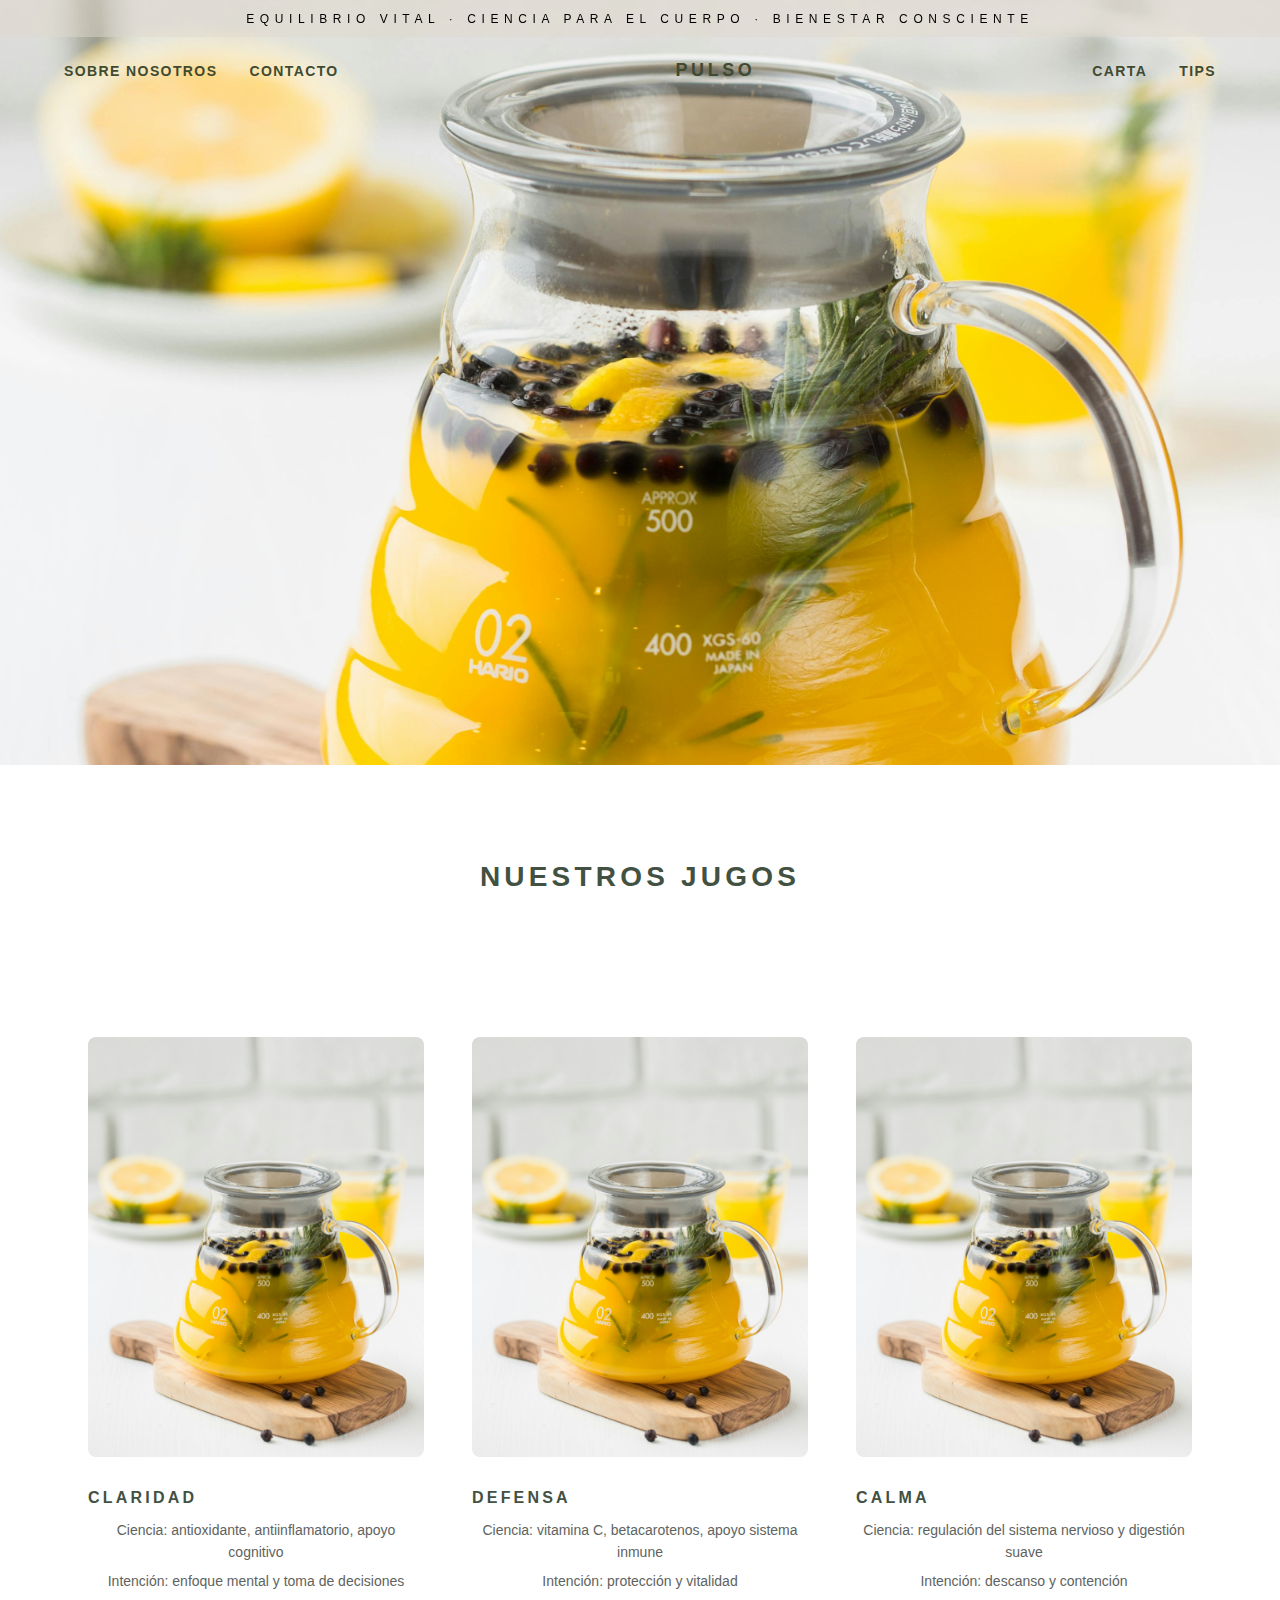
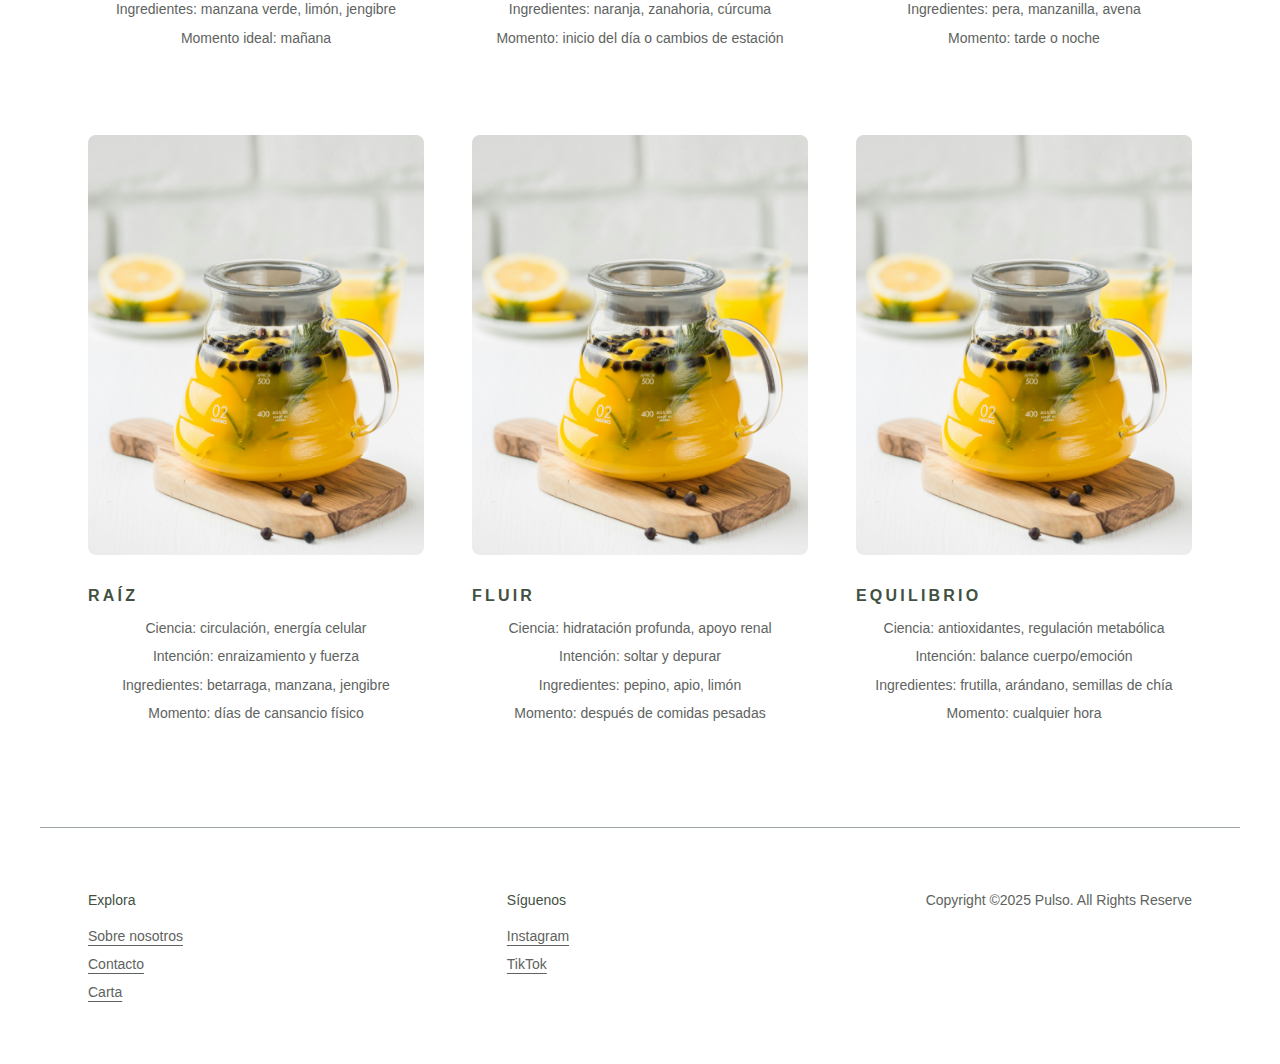
<file: pages/carta.html>
<!DOCTYPE html>
<html lang="Es">
<head>
    <meta charset="UTF-8">
    <meta name="viewport" content="width=device-width, initial-scale=1.0">
    <title>Pulso - Carta</title>
    <link rel="stylesheet" href="../css/proyecto.css">
</head>

<body>

<!-- Barra superior -->
<div class="top-bar">
    <span>Equilibrio vital · Ciencia para el cuerpo · Bienestar consciente</span>
</div>

<header class="hero">

    <!-- Menú -->
    <nav class="main-nav">
    <ul class="nav-menu">
        <li><a href="sobre-nosotros.html">Sobre Nosotros</a></li>
        <li><a href="contacto.html">Contacto</a></li>
        <li class="logo"><a href="../index.html">Pulso</a></li>
        <li><a href="#.html">Carta</a></li>
        <li><a href="tips.html">Tips</a></li>
    </ul>
    </nav>
    <!-- Imagen hero -->
    <div class="hero-image">
        <img src="../assets/pexels-myfoodie-2616171.jpg" alt="jugo de maracuya en vaso">
    </div>

</header>
    <main>
        <section class="jugos">
        <h2> Nuestros Jugos</h2>
        <article class="jugo">
            <img src="../assets/pexels-myfoodie-2616171.jpg" alt="jugo de maracuya en vaso">
            <h3>CLARIDAD</h3>
            <p>Ciencia: antioxidante, antiinflamatorio, apoyo cognitivo
            </p>
            <p>Intención: enfoque mental y toma de decisiones</p>
            <p>Ingredientes: manzana verde, limón, jengibre</p>
            <p>Momento ideal: mañana</p>
        </article>
        <article class="jugo">
            <img src="../assets/pexels-myfoodie-2616171.jpg" alt="jugo de maracuya en vaso">
            <h3>DEFENSA</h3>
            <p>Ciencia: vitamina C, betacarotenos, apoyo sistema inmune
            </p>
            <p>Intención: protección y vitalidad</p>
            <p>Ingredientes: naranja, zanahoria, cúrcuma</p>
            <p>Momento: inicio del día o cambios de estación</p>
        </article>
        <article class="jugo">
            <img src="../assets/pexels-myfoodie-2616171.jpg" alt="jugo de maracuya en vaso">
            <h3>CALMA</h3>
            <p>Ciencia: regulación del sistema nervioso y digestión suave
            </p>
            <p>Intención: descanso y contención</p>
            <p>Ingredientes: pera, manzanilla, avena</p>
            <p>Momento: tarde o noche</p>
        </article>
        <article class="jugo">
            <img src="../assets/pexels-myfoodie-2616171.jpg" alt="jugo de maracuya en vaso">
            <h3>RAÍZ</h3>
            <p>Ciencia: circulación, energía celular
            </p>
            <p>Intención: enraizamiento y fuerza</p>
            <p>Ingredientes: betarraga, manzana, jengibre</p>
            <p>Momento: días de cansancio físico</p>
        </article>
        <article class="jugo">
            <img src="../assets/pexels-myfoodie-2616171.jpg" alt="jugo de maracuya en vaso">
            <h3>FLUIR</h3>
            <p>Ciencia: hidratación profunda, apoyo renal
            </p>
            <p>Intención: soltar y depurar</p>
            <p>Ingredientes: pepino, apio, limón</p>
            <p>Momento: después de comidas pesadas</p>
        </article>
        <article class="jugo">
            <img src="../assets/pexels-myfoodie-2616171.jpg" alt="jugo de maracuya en vaso">
            <h3>EQUILIBRIO</h3>
            <p>Ciencia: antioxidantes, regulación metabólica
            </p>
            <p>Intención: balance cuerpo/emoción</p>
            <p>Ingredientes: frutilla, arándano, semillas de chía</p>
            <p>Momento: cualquier hora</p>
        </article>
        </section>
    </main>
<footer class="footer">
    <div class="footer-column">
        <h4>Explora</h4>
        <a href="../pages/sobre-nosotros.html">Sobre nosotros</a>
        <a href="../pages/contacto.html">Contacto</a>
        <a href="#">Carta</a>
    </div>

    <div class="footer-column">
        <h4>Síguenos</h4>
        <a href="#" target="_blank">Instagram</a>
        <a href="#" target="_blank">TikTok</a>
    </div>

    <div class="footer-copy">
        <p>Copyright ©2025 Pulso. All Rights Reserve</p>
    </div>

</footer>
</body>
</html>
</file>
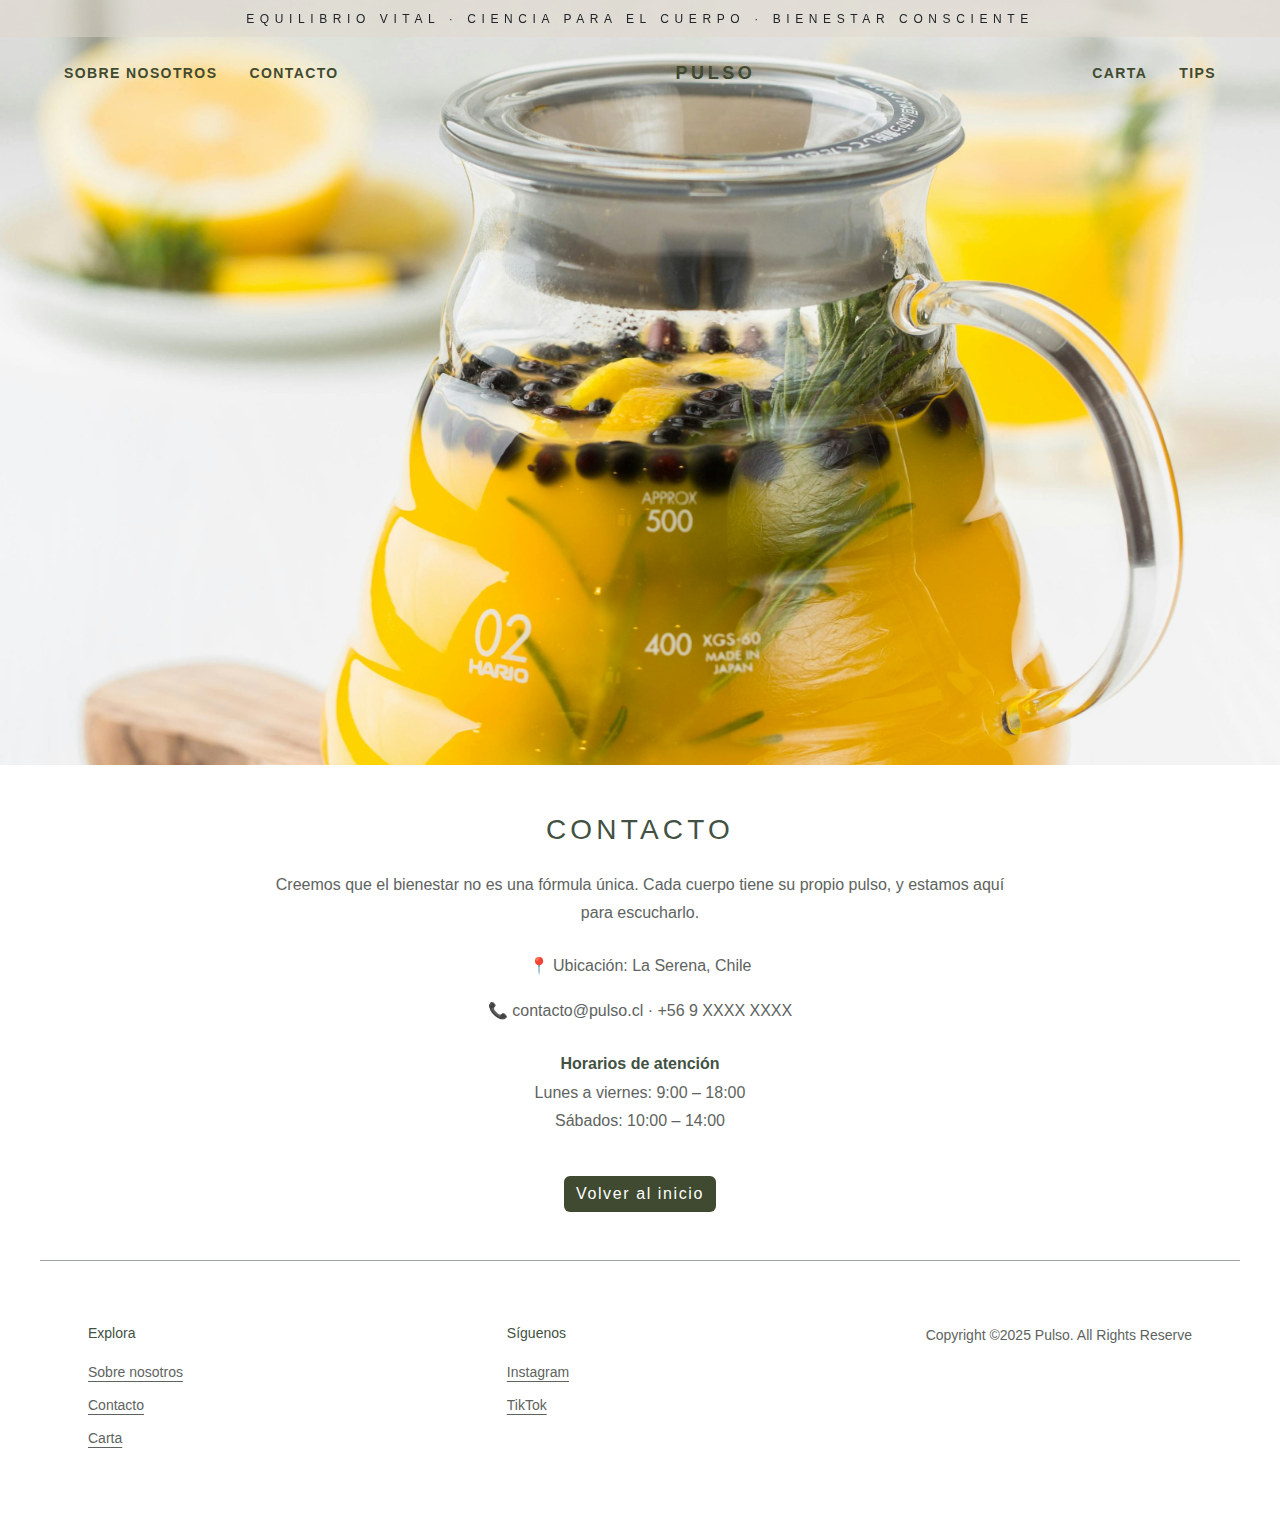
<file: pages/contacto.html>
<!DOCTYPE html>
<html lang="Es">
<head>
    <meta charset="UTF-8">
    <meta name="viewport" content="width=device-width, initial-scale=1.0">
    <title>Pulso - Contacto</title>
    <link href="https://cdn.jsdelivr.net/npm/bootstrap@5.3.2/dist/css/bootstrap.min.css" rel="stylesheet">
    <link rel="stylesheet" href="../css/proyecto.css">
</head>
<script src="https://cdn.jsdelivr.net/npm/bootstrap@5.3.2/dist/js/bootstrap.bundle.min.js"></script>

<body>

<!-- Barra superior -->
<div class="top-bar">
    <span>Equilibrio vital · Ciencia para el cuerpo · Bienestar consciente</span>
</div>

<header class="hero">

    <!-- Menú -->
<nav class="main-nav">
    <ul class="nav-menu">
        <li><a href="sobre-nosotros.html">Sobre Nosotros</a></li>
        <li><a href="contacto.html">Contacto</a></li>
        <li class="logo"><a href="../index.html">Pulso</a></li>
        <li><a href="carta.html">Carta</a></li>
        <li><a href="tips.html">Tips</a></li>
    </ul>
</nav>

    <!-- Imagen hero -->
    <div class="hero-image">
        <img src="../assets/pexels-myfoodie-2616171.jpg" alt="jugo de maracuya en vaso">
    </div>
</header>
<main>
    <section class="container py-5">
    <div class="row justify-content-center">
        <div class="col-md-8 text-center">
            <h2 class="mb-4">Contacto</h2>
            <p>Creemos que el bienestar no es una fórmula única. 
            Cada cuerpo tiene su propio pulso, y estamos aquí para escucharlo.</p>

            <p class="mt-4">📍 Ubicación: La Serena, Chile</p>
            <p>📞 contacto@pulso.cl · +56 9 XXXX XXXX</p>

            <p class="mt-4">
                <strong>Horarios de atención</strong><br>
                Lunes a viernes: 9:00 – 18:00<br>
                Sábados: 10:00 – 14:00
            </p>

            <a href="../index.html" class="btn btn-dark mt-4">Volver al inicio</a>
        </div>
    </div>
</section>

</main>
<footer class="footer">
    <div class="footer-column">
        <h4>Explora</h4>
        <a href="../pages/sobre-nosotros.html">Sobre nosotros</a>
        <a href="#">Contacto</a>
        <a href="../pages/carta.html">Carta</a>
    </div>

    <div class="footer-column">
        <h4>Síguenos</h4>
        <a href="#" target="_blank">Instagram</a>
        <a href="#" target="_blank">TikTok</a>
    </div>

    <div class="footer-copy">
        <p>Copyright ©2025 Pulso. All Rights Reserve</p>
    </div>

</footer>
</body>
</html>
</file>
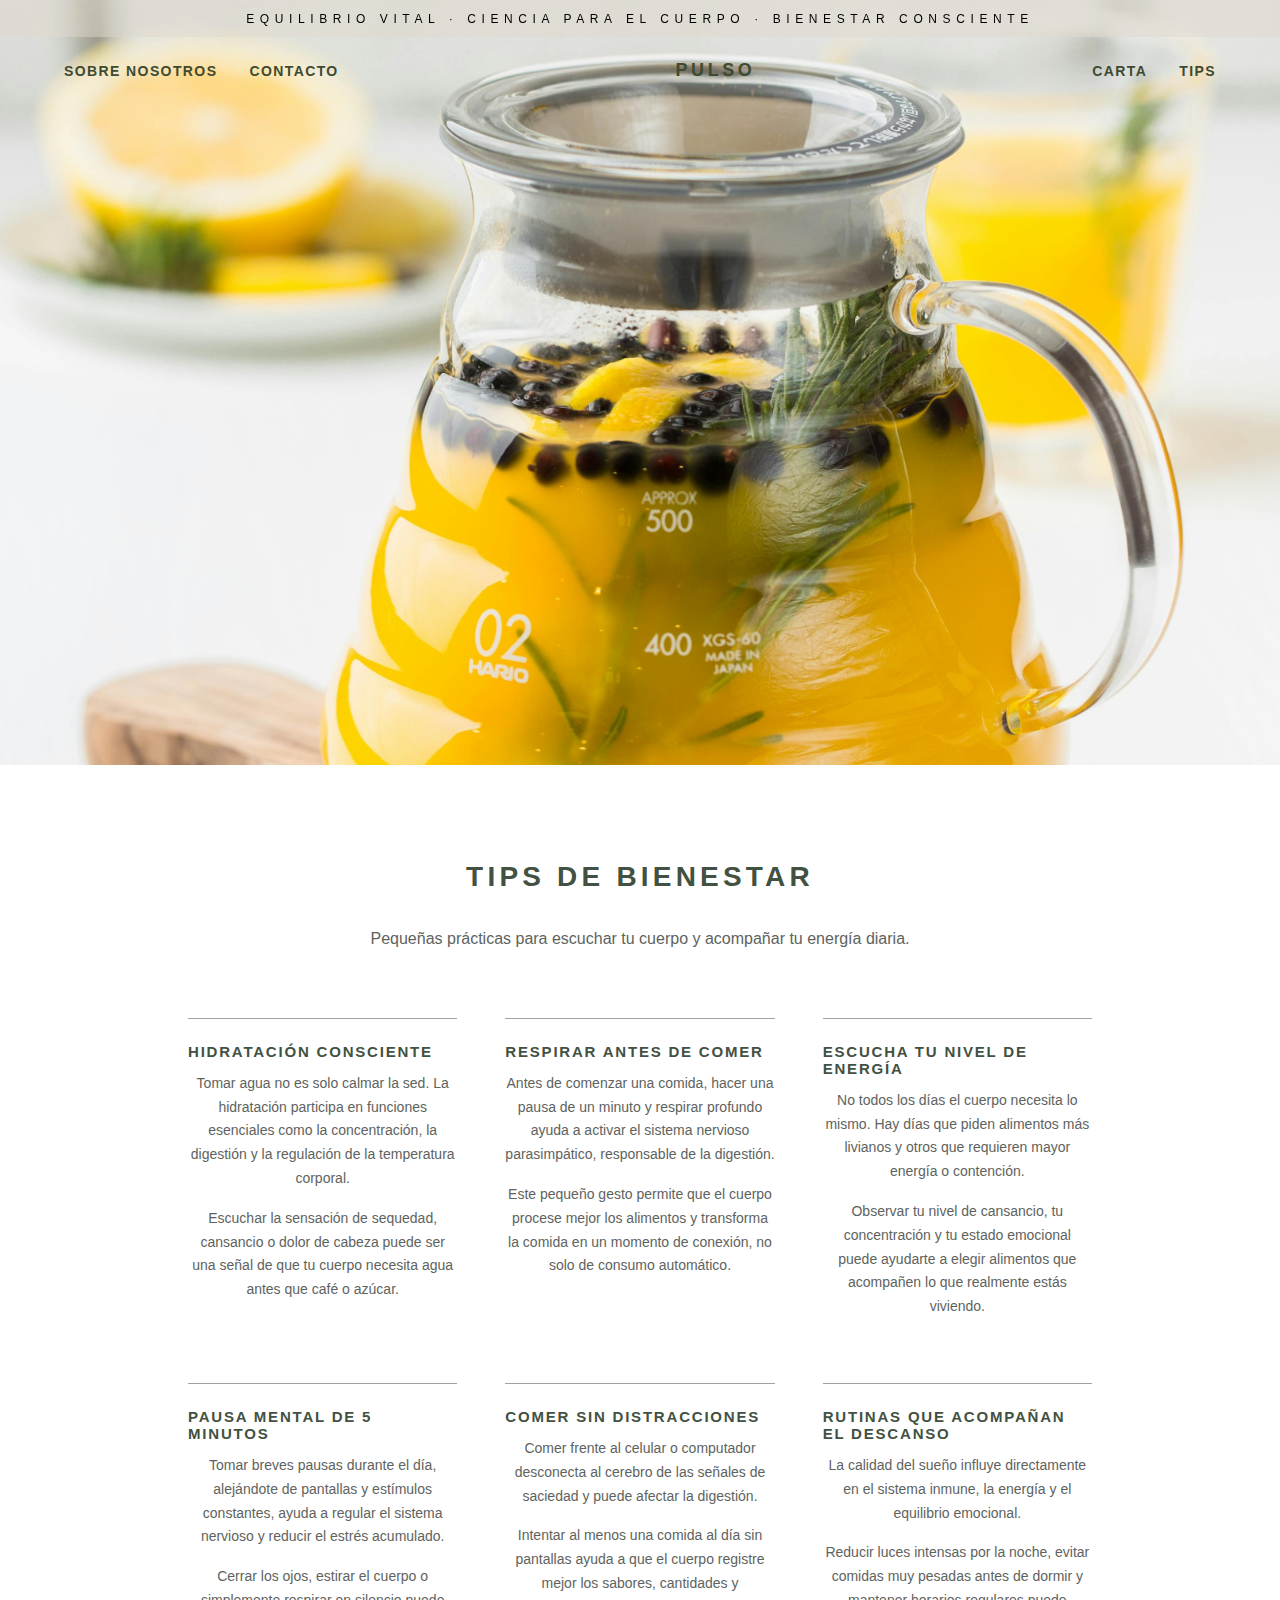
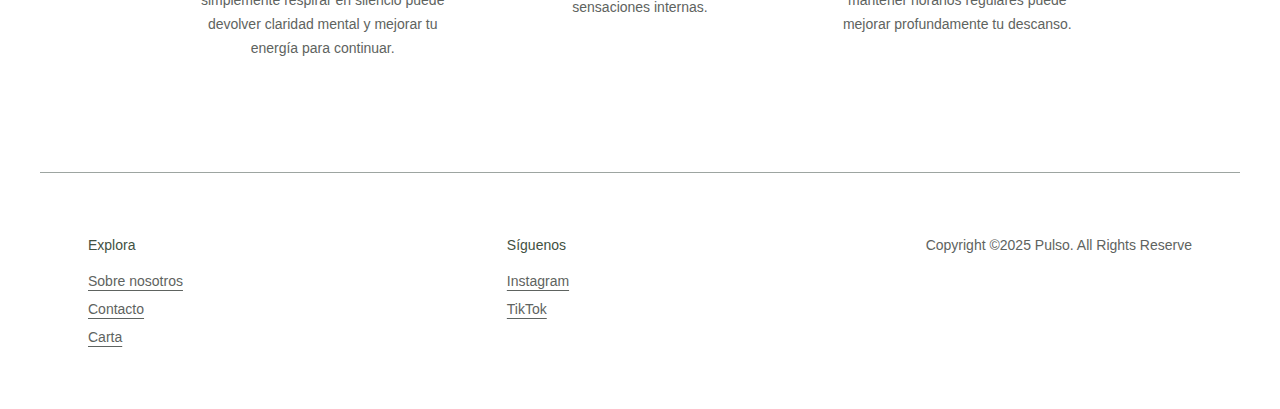
<file: pages/tips.html>
<!DOCTYPE html>
<html lang="en">
<head>
    <meta charset="UTF-8">
    <meta name="viewport" content="width=device-width, initial-scale=1.0">
    <title>Pulso - tips</title>
    <link rel="stylesheet" href="../css/proyecto.css">
</head>

<body>

<!-- Barra superior -->
<div class="top-bar">
    <span>Equilibrio vital · Ciencia para el cuerpo · Bienestar consciente</span>
</div>

<header class="hero">

    <!-- Menú -->
    <nav class="main-nav">
    <ul class="nav-menu">
        <li><a href="sobre-nosotros.html">Sobre Nosotros</a></li>
        <li><a href="contacto.html">Contacto</a></li>
        <li class="logo"><a href="../index.html">Pulso</a></li>
        <li><a href="carta.html">Carta</a></li>
        <li><a href="#.html">Tips</a></li>
    </ul>
    </nav>

    <!-- Imagen hero -->
    <div class="hero-image">
        <img src="../assets/pexels-myfoodie-2616171.jpg" alt="jugo de maracuya en vaso">
    </div>

</header>
    <main>
    <section>
        <h2>Tips de Bienestar</h2>
        <p>Pequeñas prácticas para escuchar tu cuerpo y acompañar tu energía diaria.</p>

        <div class="tips-grid">

    <article class="tip-card">
        <h3>Hidratación consciente</h3>
        <p>Tomar agua no es solo calmar la sed. La hidratación participa en funciones esenciales como la concentración, la digestión y la regulación de la temperatura corporal.</p>
        <p>Escuchar la sensación de sequedad, cansancio o dolor de cabeza puede ser una señal de que tu cuerpo necesita agua antes que café o azúcar.</p>
    </article>

    <article class="tip-card">
        <h3>Respirar antes de comer</h3>
        <p>Antes de comenzar una comida, hacer una pausa de un minuto y respirar profundo ayuda a activar el sistema nervioso parasimpático, responsable de la digestión.</p>
        <p>Este pequeño gesto permite que el cuerpo procese mejor los alimentos y transforma la comida en un momento de conexión, no solo de consumo automático.</p>
    </article>

    <article class="tip-card">
        <h3>Escucha tu nivel de energía</h3>
        <p>No todos los días el cuerpo necesita lo mismo. Hay días que piden alimentos más livianos y otros que requieren mayor energía o contención.</p>
        <p>Observar tu nivel de cansancio, tu concentración y tu estado emocional puede ayudarte a elegir alimentos que acompañen lo que realmente estás viviendo.</p>
    </article>

    <article class="tip-card">
        <h3>Pausa mental de 5 minutos</h3>
        <p>Tomar breves pausas durante el día, alejándote de pantallas y estímulos constantes, ayuda a regular el sistema nervioso y reducir el estrés acumulado.</p>
        <p>Cerrar los ojos, estirar el cuerpo o simplemente respirar en silencio puede devolver claridad mental y mejorar tu energía para continuar.</p>
    </article>

    <article class="tip-card">
        <h3>Comer sin distracciones</h3>
        <p>Comer frente al celular o computador desconecta al cerebro de las señales de saciedad y puede afectar la digestión.</p>
        <p>Intentar al menos una comida al día sin pantallas ayuda a que el cuerpo registre mejor los sabores, cantidades y sensaciones internas.</p>
    </article>

    <article class="tip-card">
        <h3>Rutinas que acompañan el descanso</h3>
        <p>La calidad del sueño influye directamente en el sistema inmune, la energía y el equilibrio emocional.</p>
        <p>Reducir luces intensas por la noche, evitar comidas muy pesadas antes de dormir y mantener horarios regulares puede mejorar profundamente tu descanso.</p>
    </article>

</div>

    </section>
</main>

<footer class="footer">
    <div class="footer-column">
        <h4>Explora</h4>
        <a href="../pages/sobre-nosotros.html">Sobre nosotros</a>
        <a href="../pages/contacto.html">Contacto</a>
        <a href="../pages/carta.html">Carta</a>
    </div>

    <div class="footer-column">
        <h4>Síguenos</h4>
        <a href="#" target="_blank">Instagram</a>
        <a href="#" target="_blank">TikTok</a>
    </div>

    <div class="footer-copy">
        <p>Copyright ©2025 Pulso. All Rights Reserve</p>
    </div>

</footer>
</body>
</html>
</file>
<file: css/proyecto.css>
* {
    margin: 0;
    padding: 0;
    box-sizing: border-box;
}
/* Bootstrap */
.btn-dark {
    background-color: #404A30;
    border: none;
    letter-spacing: 0.1em;
}

.btn-dark:hover {
    background-color: #2f3524;
}
body {
    font-family: sans-serif;
}
main section {
    max-width: 1000px;
    margin: 0 auto;
    padding: 96px 48px;
}

main h2 {
    font-size: 28px;
    letter-spacing: 0.15em;
    text-transform: uppercase;
    color: #425142;
    margin-bottom: 32px;
    text-align: center;
}

main p {
    font-size: 16px;
    line-height: 1.8;
    color: #5E6360;
    margin-bottom: 16px;
    text-align: center;
}
main section p strong {
    color: #425142;
}
main section img {
    width: 100%;
    max-width: 900px;
    height: 420px;
    object-fit: cover;
    border-radius: 8px;
    display: block;
    margin: 32px auto;
}

/* HERO */
.hero {
    position: relative;
}

/* NAV */
.main-nav {
    position: absolute;
    top: 60px;
    left: 0;
    width: 100%;
    padding: 0 48px;
    z-index: 10;
}

.nav-menu {
    list-style: none;
    display: flex;
    align-items: center;
    justify-content: space-between;
    padding: 0;
    margin: 0;
}

.nav-menu li {
    display: flex;
    align-items: center;
}

.nav-menu li:not(.logo) {
    margin: 0 16px;
}

.nav-menu .logo {
    margin: 0 auto;
}

.main-nav a {
    text-decoration: none;
    font-size: 14px;
    letter-spacing: 0.1em;
    text-transform: uppercase;
    color: #404A30;
    font-weight: 700;
}

.nav-menu .logo a {
    font-size: 18px;
    letter-spacing: 0.2em;
}

/* IMAGEN */
.hero-image {
    width: 100%;
    height: 85vh;
    overflow: hidden;
}

.hero-image img {
    width: 100%;
    height: 100%;
    object-fit: cover;
}

/* BARRA SUPERIOR */
.top-bar {
    height: 37px;
    background-color: #E0D8CB7D;
    position: fixed;
    top: 0;
    width: 100%;
    z-index: 20;
}

.top-bar span {
    position: absolute;
    top: 50%;
    left: 50%;
    transform: translate(-50%, -50%);
    font-size: 12px;
    letter-spacing: 0.35rem;
    text-transform: uppercase;
    white-space: nowrap;
}
/* SECCIÓN JUGOS */
.jugos {
    padding: 96px 48px;
    max-width: 1200px;
    margin: 0 auto;

    display: grid;
    grid-template-columns: repeat(auto-fit, minmax(260px, 1fr));
    gap: 48px;

}

.jugos h2 {
    grid-column: 1 / -1;
    text-align: center;
    margin-bottom: 64px;
}
.jugos h2 a {
    font-size: 28px;
    letter-spacing: 0.15em;
    text-transform: uppercase;
    text-decoration: none;
    color: #5E6360;
}

/* CARD */
.jugo h3 {
    font-size: 16px;
    letter-spacing: 0.2em;
    margin-bottom: 12px;
    color: #425142;
}

.jugo p {
    font-size: 14px;
    line-height: 1.6;
    color: #5E6360;
    margin-bottom: 6px;
}
/* section de manifiesto*/
.manifiesto {
    display: flex;
    align-items: center;
    gap: 64px;

    max-width: 1200px;
    margin: 0 auto;
    padding: 96px 48px;
}

.manifiesto img {
    width: 45%;
    height: 420px;
    object-fit: cover;
    border-radius: 8px;
}

.manifiesto p {
    width: 55%;
    font-size: 18px;
    line-height: 1.8;
    color: #425142;
}
/*section nosotros*/
.nosotros {
    display: grid;
    grid-template-columns: 1fr 2fr;
    column-gap: 80px;

    max-width: 1400px;
    margin: 0 auto;
    padding: 120px 48px;
}

.nosotros > * {
    grid-column: 2;
}

.nosotros {
    grid-auto-flow: row dense;
}

.nosotros img {
    width: 50%;
    height: 340px;
    object-fit: cover;
}
.nosotros img:nth-of-type(1) {
    grid-row: 1;
    grid-column: 2;
}
.nosotros a {
    grid-row: 2;
    grid-column: 2;
    
    margin-top: 16px;
    font-size: 14px;
    letter-spacing: 0.35em;
    text-transform: uppercase;
    color: #425142;
    text-decoration: none;
}
.nosotros a:hover {
    opacity: 0.6;
}
/*footer*/
.footer {
    max-width: 1200px;
    margin: 0 auto;
    padding: 64px 48px;

    display: grid;
    grid-template-columns: 1fr 1fr auto;
    align-items: start;
    gap: 80px;

    border-top: 1px solid #9DA5A1;
}

.footer-column {
    display: flex;
    flex-direction: column;
    gap: 12px;
}

.footer-column h4 {
    font-size: 14px;
    font-weight: 500;
    color: #425142;
    margin-bottom: 8px;
}
.footer-column a {
    font-size: 14px;
    color: #5E6360;
    text-decoration: underline;
    text-underline-offset: 4px;
}

.footer-column a:hover {
    opacity: 0.6;
}

.footer-copy {
    font-size: 14px;
    color: #5E6360;
    white-space: nowrap;
    align-self: start;
}

/* ===== TIPS ===== */

.tips-grid {
    display: grid;
    grid-template-columns: repeat(auto-fit, minmax(260px, 1fr));
    gap: 48px;
    margin-top: 64px;
}

.tip-card {
    border-top: 1px solid #9DA5A1;
    padding-top: 24px;
    text-align: left;
}

.tip-card h3 {
    font-size: 15px;
    letter-spacing: 0.12em;
    text-transform: uppercase;
    color: #425142;
    margin-bottom: 12px;
}

.tip-card p {
    font-size: 14px;
    line-height: 1.7;
    color: #5E6360;
}

/* ================= RESPONSIVE ================= */
@media (max-width: 768px) {

    /* NAV */
    .main-nav {
        position: static;
        padding: 16px;
    }

    .nav-menu {
        flex-direction: column;
        gap: 12px;
        text-align: center;
    }

    .nav-menu .logo {
        margin: 12px 0;
    }

    /* HERO */
    .hero-image {
        height: 60vh;
    }

    /* MANIFIESTO */
    .manifiesto {
        flex-direction: column;
        gap: 32px;
        padding: 64px 24px;
    }

    .manifiesto img {
        width: 100%;
        height: 260px;
    }

    .manifiesto p {
        width: 100%;
        font-size: 16px;
    }

    /* NOSOTROS */
    .nosotros {
        grid-template-columns: 1fr;
        padding: 64px 24px;
    }

    .nosotros img {
        width: 100%;
        height: 260px;
    }

    .nosotros a {
        grid-column: 1;
        text-align: center;
    }

    /* FOOTER */
    .footer {
        grid-template-columns: 1fr;
        gap: 32px;
        text-align: center;
    }

    .footer-copy {
        white-space: normal;
    }
}
</file>
